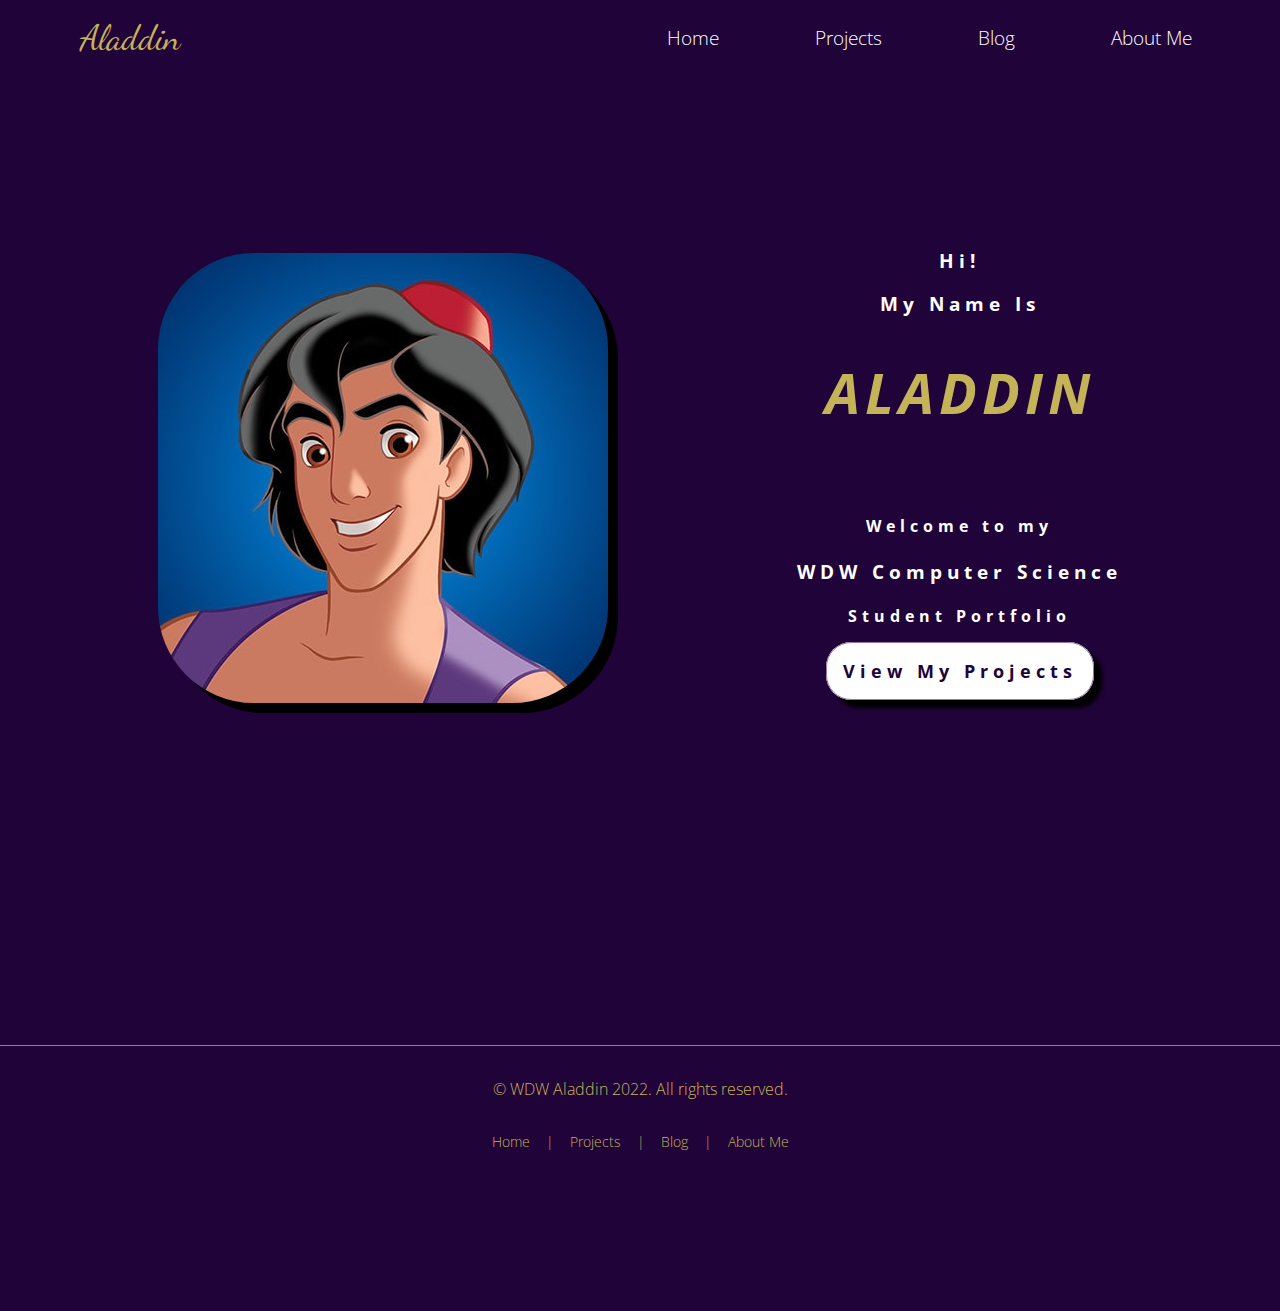
<file: index.html>
<!DOCTYPE html>
<html lang="en">
<head>
    <meta charset="UTF-8">
    <meta name="viewport" content="width=device-width, initial-scale=1.0">
    <meta http-equiv="X-UA-Compatible" content="ie=edge">
    <link rel="stylesheet" href="style.css" type="text/css"/>
    <link rel="stylesheet" href="nav.css" type="text/css"/>
    <title>Aladdin's Portfolio</title>
</head>
<body>
    
    <!-- Navigation Menu -->
    <nav class="navbar">
        <!-- logo -->
        <div class="logo">Aladdin</div>
        <!-- hamburger toggle -->
        <a href="#" class="toggle-button">
            <span class="bar"></span>
            <span class="bar"></span>
            <span class="bar"></span>
        </a>
        <!-- page navigation links -->
        <div class="navbar-links">
            <ul>
                <li><a href="index.html">Home</a></li>
                <li><a href="projects.html">Projects</a></li>
                <li><a href="blog.html">Blog</a></li>
                <li><a href="aboutMe.html">About Me</a></li>
            </ul>   <!-- close ul list -->
        </div>  <!-- close navbar links class -->
    </nav>  <!-- close navbar class -->
    
    <!-- Hero Section -->
    <section class="hero">
        <div class="heroImage">
            <img src="assets/aladdin2.jpeg"></img>
        </div> <!-- close hero image class -->
        <div class="heroText">
            <div class="heroTextTop">
                <h3>Hi!</h3>
                <h3>My Name Is</h3>
                <h1 class="heroName"><em>Aladdin</em></h3>
            </div> <!-- close heroTextTop class -->
            <div class="heroTextBottom">
                <h4>Welcome to my</h4>
                <h3>WDW Computer Science</h3>
                <h4>Student Portfolio</h4>
            </div> <!-- close heroTextBottom class -->
            <div class="heroButton">
                <a href="project.html" class="button">View My Projects</a>
            </div> <!-- close heroButton class -->
        </div> <!-- close heroText class -->
    </section> <!-- close heroClass -->
    
    
    <footer>
        <p class="copyright">&copy; WDW Aladdin 2022. All rights reserved.</p>  
        <ul class="bottomNav">
            <li><a href="index.html">Home</a></li>
            <li class="divider">|</li>
            <li><a href="projects.html">Projects</a></li>
            <li class="divider">|</li>
            <li><a href="blog.html">Blog</a></li>
            <li class="divider">|</li>
            <li><a href="aboutMe.html">About Me</a></li>
           
            
        </ul>
    </footer>
    
    
    <script type="text/javascript" src="script.js"></script>
    
</body>
</html>
</file>
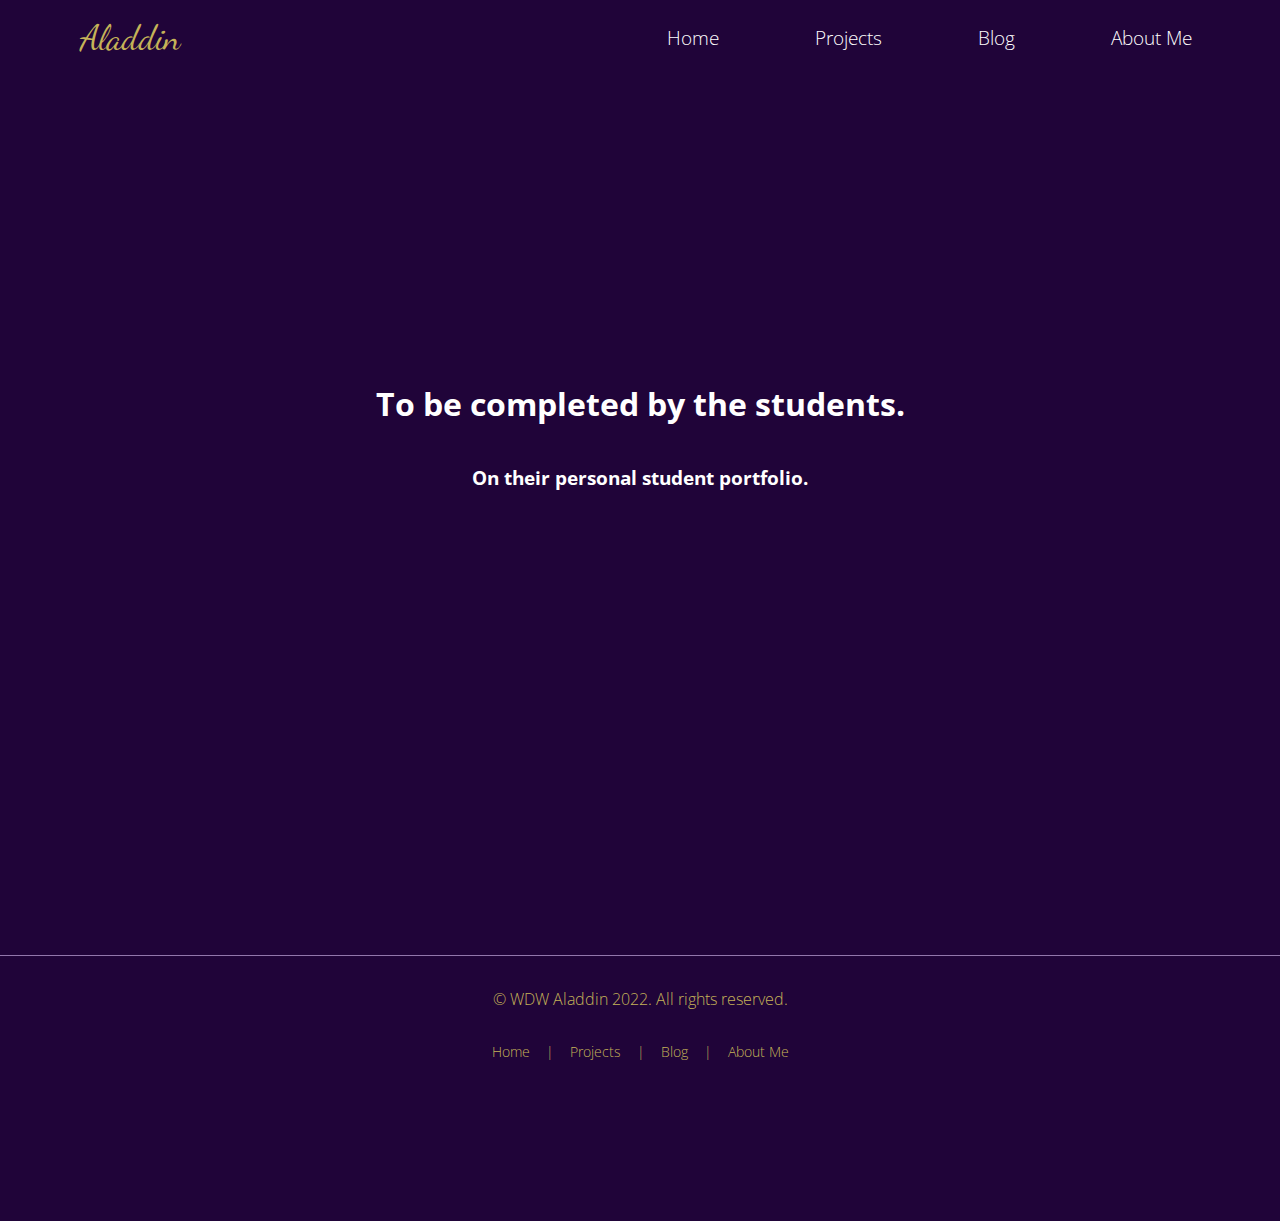
<file: aboutMe.html>
<!DOCTYPE html>
<html lang="en">
<head>
    <meta charset="UTF-8">
    <meta name="viewport" content="width=device-width, initial-scale=1.0">
    <meta http-equiv="X-UA-Compatible" content="ie=edge">
    <link rel="stylesheet" href="style.css" type="text/css"/>
    <link rel="stylesheet" href="nav.css" type="text/css"/>
    <title>About Me</title>
</head>
<body>
    
    <!-- Navigation Menu -->
    <nav class="navbar">
        <!-- logo -->
        <div class="logo">Aladdin</div>
        <!-- hamburger toggle -->
        <a href="#" class="toggle-button">
            <span class="bar"></span>
            <span class="bar"></span>
            <span class="bar"></span>
        </a>
        <!-- page navigation links -->
        <div class="navbar-links">
            <ul>
                <li><a href="index.html">Home</a></li>
                <li><a href="projects.html">Projects</a></li>
                <li><a href="blog.html">Blog</a></li>
                <li><a href="aboutMe.html">About Me</a></li>
            </ul>   <!-- close ul list -->
        </div>  <!-- close navbar links class -->
    </nav>  <!-- close navbar class -->


<section class="filler">
    <h1>To be completed by the students.</h1>
    <h3>On their personal student portfolio.</h3>
</section>
    
    
    <footer>
        <p class="copyright">&copy; WDW Aladdin 2022. All rights reserved.</p>  
        <ul class="bottomNav">
            <li><a href="index.html">Home</a></li>
            <li class="divider">|</li>
            <li><a href="projects.html">Projects</a></li>
            <li class="divider">|</li>
            <li><a href="blog.html">Blog</a></li>
            <li class="divider">|</li>
            <li><a href="aboutMe.html">About Me</a></li>
           
            
        </ul>
    </footer>
    
    
    <script type="text/javascript" src="script.js"></script>
    
</body>
</html>
</file>
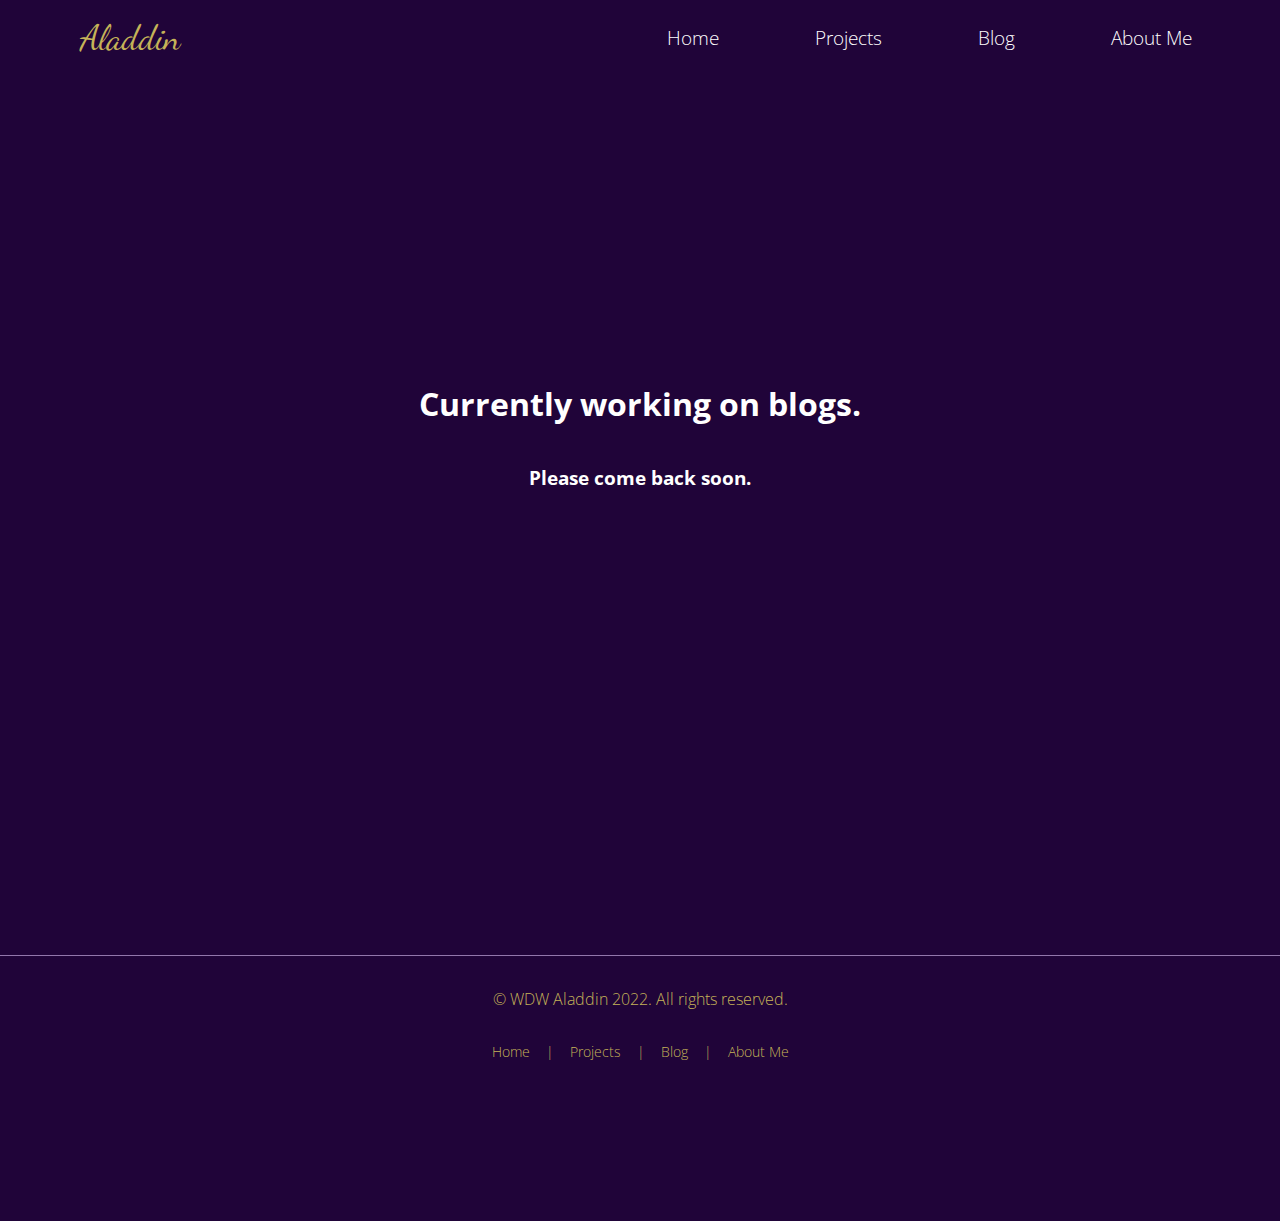
<file: blog.html>
<!DOCTYPE html>
<html lang="en">
<head>
    <meta charset="UTF-8">
    <meta name="viewport" content="width=device-width, initial-scale=1.0">
    <meta http-equiv="X-UA-Compatible" content="ie=edge">
    <link rel="stylesheet" href="style.css" type="text/css"/>
    <link rel="stylesheet" href="nav.css" type="text/css"/>
    <title>Aladdin's Blog</title>
</head>
<body>
    
    <!-- Navigation Menu -->
    <nav class="navbar">
        <!-- logo -->
        <div class="logo">Aladdin</div>
        <!-- hamburger toggle -->
        <a href="#" class="toggle-button">
            <span class="bar"></span>
            <span class="bar"></span>
            <span class="bar"></span>
        </a>
        <!-- page navigation links -->
        <div class="navbar-links">
            <ul>
                <li><a href="index.html">Home</a></li>
                <li><a href="projects.html">Projects</a></li>
                <li><a href="blog.html">Blog</a></li>
                <li><a href="aboutMe.html">About Me</a></li>
            </ul>   <!-- close ul list -->
        </div>  <!-- close navbar links class -->
    </nav>  <!-- close navbar class -->


<section class="filler">
    <h1>Currently working on blogs.</h1>
    <h3>Please come back soon.</h3>
</section>
    
    
    <footer>
        <p class="copyright">&copy; WDW Aladdin 2022. All rights reserved.</p>  
        <ul class="bottomNav">
            <li><a href="index.html">Home</a></li>
            <li class="divider">|</li>
            <li><a href="projects.html">Projects</a></li>
            <li class="divider">|</li>
            <li><a href="blog.html">Blog</a></li>
            <li class="divider">|</li>
            <li><a href="aboutMe.html">About Me</a></li>
           
            
        </ul>
    </footer>
    
    
    <script type="text/javascript" src="script.js"></script>
    
</body>
</html>
</file>
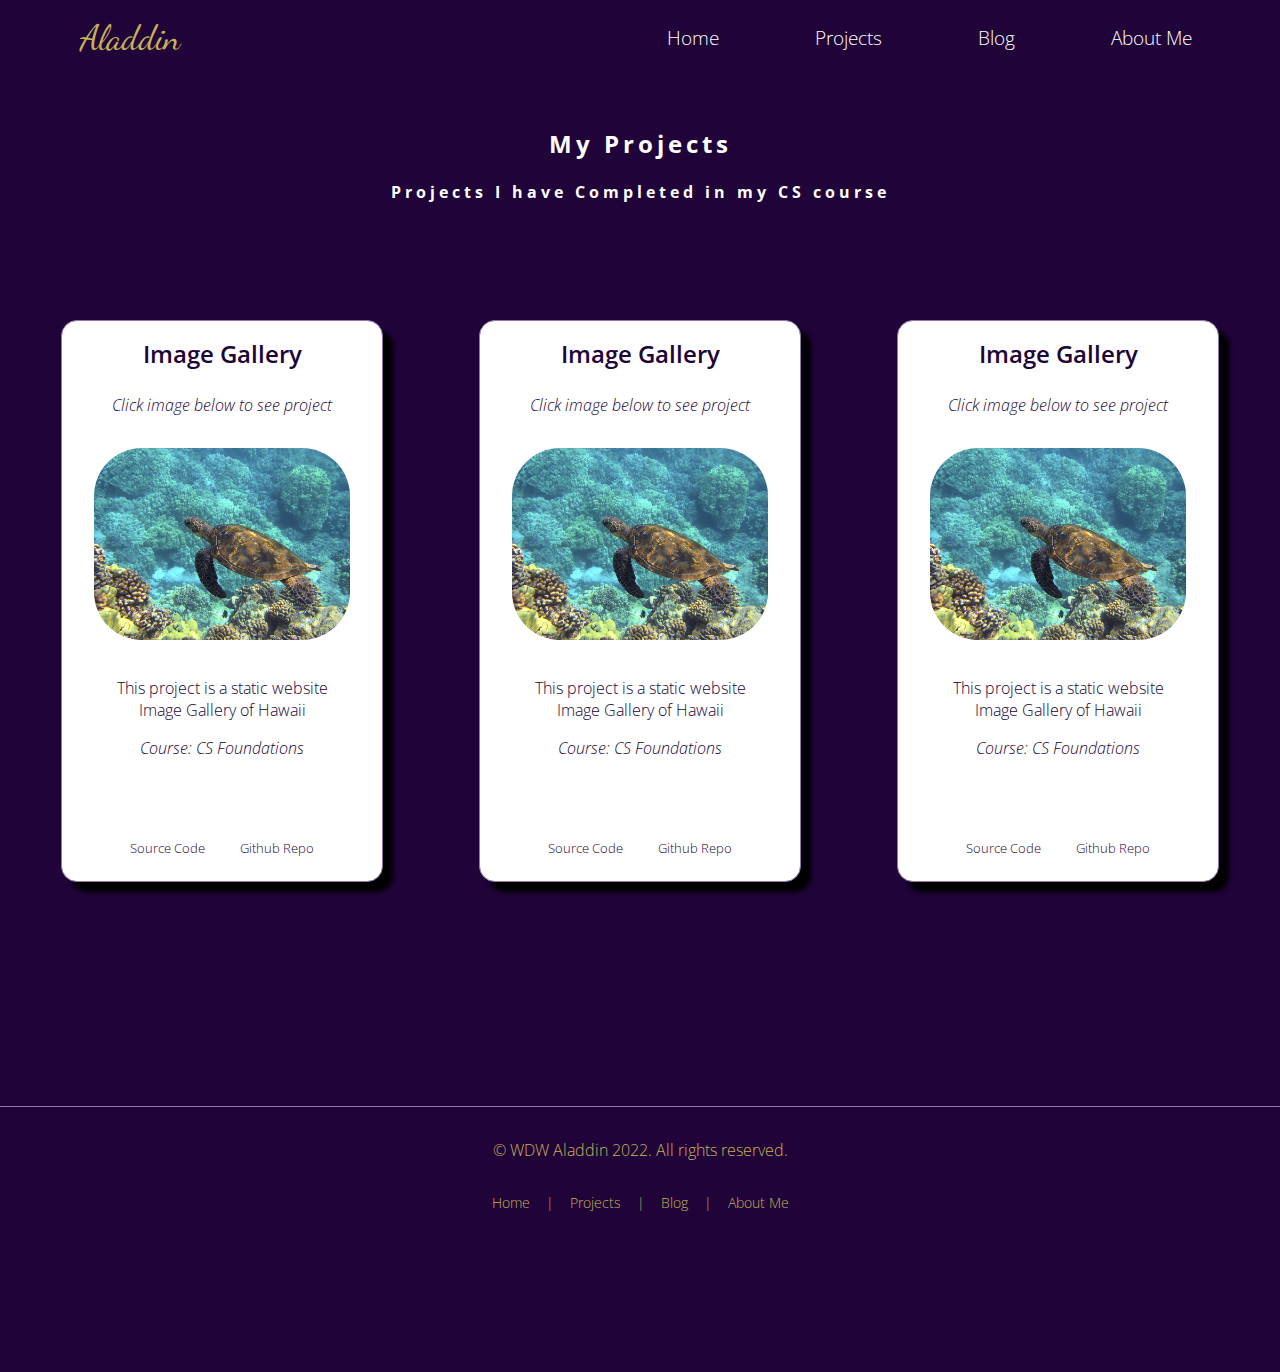
<file: project.html>
<!DOCTYPE html>
<html lang="en">
<head>
    <meta charset="UTF-8">
    <meta name="viewport" content="width=device-width, initial-scale=1.0">
    <meta http-equiv="X-UA-Compatible" content="ie=edge">
    <link rel="stylesheet" href="style.css" type="text/css"/>
    <link rel="stylesheet" href="nav.css" type="text/css"/>
    <link rel="stylesheet" href="https://cdnjs.cloudflare.com/ajax/libs/font-awesome/6.2.0/css/all.min.css" integrity="sha512-xh6O/CkQoPOWDdYTDqeRdPCVd1SpvCA9XXcUnZS2FmJNp1coAFzvtCN9BmamE+4aHK8yyUHUSCcJHgXloTyT2A==" crossorigin="anonymous" referrerpolicy="no-referrer" />
    <title>Aladdin's Portfolio</title>
</head>
<body>
    
    <!-- Navigation Menu -->
    <nav class="navbar">
        <!-- logo -->
        <div class="logo">Aladdin</div>
        <!-- hamburger toggle -->
        <a href="#" class="toggle-button">
            <span class="bar"></span>
            <span class="bar"></span>
            <span class="bar"></span>
        </a>
        <!-- page navigation links -->
        <div class="navbar-links">
            <ul>
                <li><a href="index.html">Home</a></li>
                <li><a href="projects.html">Projects</a></li>
                <li><a href="blog.html">Blog</a></li>
                <li><a href="aboutMe.html">About Me</a></li>
            </ul>   <!-- close ul list -->
        </div>  <!-- close navbar links class -->
    </nav>  <!-- close navbar class -->
    
    <!-- Project Header -->
    <header class="projectsHeader"> 
        <h2>My Projects</h2>
        <h4>Projects I have Completed in my CS course</h4>
        
    </header>
    
    <!-- Project Cards -->
    <section class="projectGallery">
        
        <div class="projectCard">
            <h2>Image Gallery</h2>
            <p><em>Click image below to see project</em></p>
            <a href="https://csf2223.github.io/imagegallery-GutierrezEsteban/"><img src="assets/sea-turtle-547162_1920.jpg"></img></a>
            <p>This project is a static website Image Gallery of Hawaii</p>
            <p><em>Course: CS Foundations</em></p>
            <div class="projectIcons">
                <div class="sourceCode">
                    <a href="assets/ImageGalleryCode.pdf"><i class="fa-solid fa-file"></i></a>
                    <p>Source Code</p>
                </div>
                
                <div class="gitHubRepo">
                    <a href="https://github.com/CSF2223/imagegallery-GutierrezEsteban"><i class="fa-brands fa-github"></i></a>
                    <p>Github Repo</p>
              
                </div>
                
            </div>
            
        </div> <!-- Close Project card 1 -->
        
    
    
     <div class="projectCard">
            <h2>Image Gallery</h2>
            <p><em>Click image below to see project</em></p>
            <a href="https://csf2223.github.io/imagegallery-GutierrezEsteban/"><img src="assets/sea-turtle-547162_1920.jpg"></img></a>
            <p>This project is a static website Image Gallery of Hawaii</p>
            <p><em>Course: CS Foundations</em></p>
            <div class="projectIcons">
                <div class="sourceCode">
                    <a href="assets/ImageGalleryCode.pdf"><i class="fa-solid fa-file"></i></a>
                    <p>Source Code</p>
                </div>
                
                <div class="gitHubRepo">
                    <a href="https://github.com/CSF2223/imagegallery-GutierrezEsteban"><i class="fa-brands fa-github"></i></a>
                    <p>Github Repo</p>
              
                </div>
                
            </div>
            
        </div> <!-- Close Project card 2 -->
        
         <div class="projectCard">
            <h2>Image Gallery</h2>
            <p><em>Click image below to see project</em></p>
            <a href="https://csf2223.github.io/imagegallery-GutierrezEsteban/"><img src="assets/sea-turtle-547162_1920.jpg"></img></a>
            <p>This project is a static website Image Gallery of Hawaii</p>
            <p><em>Course: CS Foundations</em></p>
            <div class="projectIcons">
                <div class="sourceCode">
                    <a href="assets/ImageGalleryCode.pdf"><i class="fa-solid fa-file"></i></a>
                    <p>Source Code</p>
                </div>
                
                <div class="gitHubRepo">
                    <a href="https://github.com/CSF2223/imagegallery-GutierrezEsteban"><i class="fa-brands fa-github"></i></a>
                    <p>Github Repo</p>
              
                </div>
                
            </div>
            
        </div> <!-- Close Project card 3 -->
        
        </section> <!-- Close projectGallery Cards -->
        
        <footer>
        <p class="copyright">&copy; WDW Aladdin 2022. All rights reserved.</p>  
        <ul class="bottomNav">
            <li><a href="index.html">Home</a></li>
            <li class="divider">|</li>
            <li><a href="projects.html">Projects</a></li>
            <li class="divider">|</li>
            <li><a href="blog.html">Blog</a></li>
            <li class="divider">|</li>
            <li><a href="aboutMe.html">About Me</a></li>
        </ul>
    </footer>
    
    <script type="text/javascript" src="script.js"></script>
    
</body>
</html>
</file>
<file: style.css>
/*
Color Palette
background color: #200439
primary: #512C73
secondary: #361356
tertiary: #6F4D8F
accent: #9277AC
vegasGold: #c5b358
white: #fff
black: #000  
*/

html {
    /* If we add any padding or border onto an element it does not affect the width of the element*/
    box-sizing: border-box;
}

body {
    margin: 0;
    padding: 0;
    font-family: 'Open Sans', sans-serif;
    font-weight: 300;
    background-color: #200439;
    color: #fff;
}

.hero {
    display: flex;
    flex-direction: column;
    justify-content: space-evenly;
    align-items: center;
}

.heroImage {
    padding: 2rem;
}

.heroImage img{
    border-radius: 6rem;
    box-shadow: 10px 10px #000;
    width: 100%;
    height: auto;
}

.heroText {
    font-size: 0.7rem;
    padding-bottom: 2rem;
    text-align: center;
    letter-spacing: 5px;
}

.heroName {
    color: #c5b358;
    font-size: 2.5rem;
    text-transform: uppercase;
}

.heroTextTop{
    padding: 1rem;
}

.heroTextBottom{
    margin: 2rem;
}

.heroButton{
    margin: 2rem;
}

.button {
    background-color: #fff;
    padding: 1rem;
    border: 1px solid #9277AC;
    border-radius: 25px;
    font-size: 0.85rem;
    font-weight: 700;
    color: #200439;
    text-decoration: none;
    box-shadow: 8px 8px 4px #000;
 }
 
 .button:hover {
     background-color: #361356;
     color: #c5b358;
     transform: scale(1.5);
     /* (150% zoom 0 Note if the zoom is too large, it will go outside of the viewport) */
 }
 
 
 .projectsHeader {
     margin: 1.5rem 3rem;
     text-align: center;
     padding: 0.5rem;
     letter-spacing: 4px;
 }
 
 .projectCard {
     background-color: #fff;
     color: #200439;
     margin: 4rem 3rem;
     padding: 0.5rem 2rem;
     text-align: center;
     border: 1px solid #9277AC;
     border-radius: 1rem;
     box-shadow: 10px 10px 5px #000;
 }
 
 
 .projectCard img {
     width: 100%;
     height: auto;
     border-radius: 3rem;
     margin: 1rem 0;
 }
 
 .projectCard h2 {
     margin: 0.5rem 1rem 1.5rem 1rem;
     font-weight: 600;
 }
 
 .project card p {
     font-size: 1rem;
     font-weight: 400;
 }
 
 .projectIcons {
     display: flex;
     justify-content: space-evenly;
     font-size: 1.2rem;
     margin-top: 2rem;
 }
 
 .projectIcons p {
     margin: 0 0 1rem 0;
     font-size: 0.8rem;
 }
 
 .fa-github {
     font-size: 2.2rem;
     padding: 1.5rem;
 }
 
 .fa-file {
     font-size: 2.2rem;
     padding: 1.5rem;
 }
 
 footer {
     text-align: center;
     color: #c5b358;
     margin: 10rem 0;
     border-top: 1px solid #9277AC;
 }
 
 .copyright {
     margin: 1rem;
     padding: 1rem;
     font-size: 1rem;
     color: #c5b358;
     display: block;
 }
 
 .filler {
     display: flex;
     flex-direction: column;
     justify-content: center;
     align-items: center;
     margin: 0;
     height: 80vh;
 }
 
 
 
 
 
 
 
 
 
 
 @media (min-width: 800px) {
     .hero {
         flex-direction: row;
         justify-content: space-evenly;
         align-items: center;
         height: 90vh;
     }
     
     .heroText {
         font-size: 1rem;
         
         }
     .heroName {
         font-size: 3.5rem;
     }
     
     .button {
         font-size: 1.1rem;
     }
     .projectGallery {
         display: flex;
         flex-direction: row;
         justify-content: center;
         flex-wrap: wrap;

     }
     
     .projectCard {
         max-width: 20%;
     }
     
 }
</file>
<file: nav.css>
/*
Color Palette
background color: #200439
primary: #512C73
secondary: #361356
tertiary: #6F4D8F
accent: #9277AC
vegasGold: #c5b358
white: #fff
black: #000  
*/

@import url( 'https://fonts.googleapis.com/css2?family=Dancing+Script:wght@400;700&display=swap');
@import url( 'https://fonts.googleapis.com/css2?family=Open+Sans:wght@300;400,600,700&display=swap');

.navbar {
    display: flex;
    justify-content: space-between;
    align-items: center;
    padding: 0 2.5rem;
}

.logo {
    font-size: 2.2rem;
    margin: 0.75rem 2.5rem;
    color: #c5b358;
    font-family: 'Dancing Script', cursive;
}

.navbar-links ul {
    margin: 0;
    padding: 0;
    display: flex;
}

.navbar-links li {
    list-style: none;
    padding: 1rem;
    font-size: 1.2rem
}

.navbar-links li a {
    text-decoration: none;
    color: #fff;
    padding: 0.5rem 2rem;
    display: block;
}

.navbar-links li:hover {
    background-color: #361356;
}


.toggle-button {
    position: absolute;
    top: 1.5rem;
    right: 1.5rem;
    display: none;
    flex-direction: column;
    justify-content: space-between;
    width: 30px;
    height: 20px;
}

.toggle-button .bar {
    height: 3px;
    width: 100%;
    background-color: #fff;
    border-radius: 10px;
}

.bottomNav {
    margin: 0;
    padding: 0;
    display: flex;
    justify-content: center;
    align-items: center;
}

.bottomNav li {
    list-style: none;
    font-size: 0.9rem;
    padding: 0 0.5rem;
}

.bottomNav li a {
    text-decoration: none;
    color: #c5b358;
    display: block;
}




@media (max-width: 800px) {
    .toggle-button {
        display: flex;
    }

    .navbar-links {
        display: none;
        width: 100%;
    }

    .navbar {
        flex-direction: column;
        align-items: flex-start;
    }

    .navbar-links ul {
        width: 100%;
        flex-direction: column;
    }

    .navbar-lins li {
        text-align: center;
    }

    .navbar-links.active {
        display: flex;
    }




}
</file>
